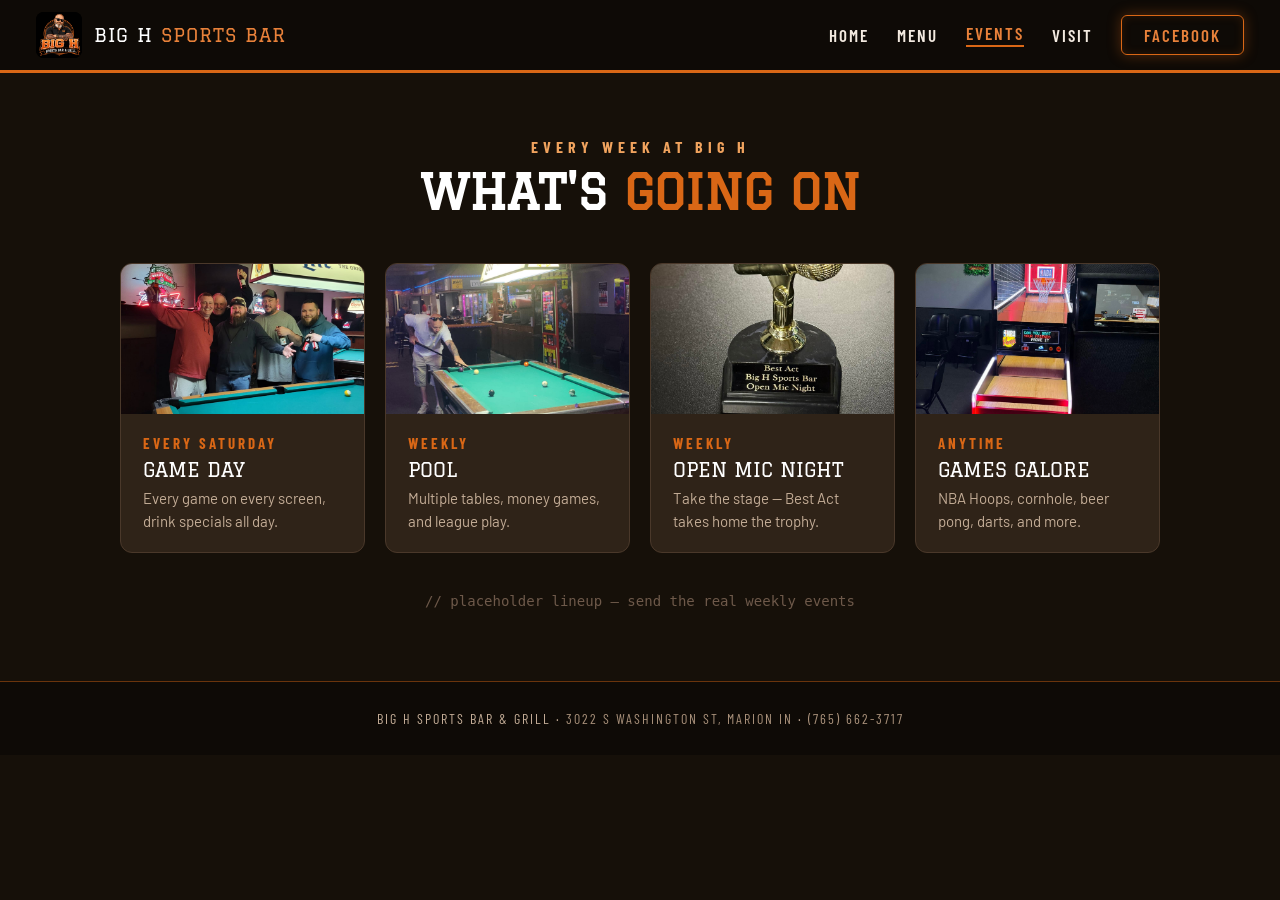
<file: events.html>
<!DOCTYPE html>
<html lang="en">
<head>
<meta charset="utf-8">
<meta name="viewport" content="width=device-width, initial-scale=1">
<title>Events · Big H Sports Bar &amp; Grill · Marion, IN</title>
<meta name="description" content="What's on every week at Big H Sports Bar &amp; Grill in Marion, Indiana — game day, pool, open mic night, NBA Hoops, cornhole and more.">
<link rel="icon" href="images/logo.jpg">
<link rel="preconnect" href="https://fonts.googleapis.com">
<link rel="preconnect" href="https://fonts.gstatic.com" crossorigin>
<link href="https://fonts.googleapis.com/css2?family=Graduate&family=Barlow:wght@400;500;600;700&family=Barlow+Condensed:wght@500;600;700&display=swap" rel="stylesheet">
<link rel="stylesheet" href="styles.css">
<style>
  body{background:#161009}
  .nav{background:#0e0a06;border-bottom:3px solid var(--orange-hot);backdrop-filter:none}

  .events{background:#161009;padding:64px 32px 72px}
  .events .wrap{max-width:1040px;margin:0 auto}
  .events .head{text-align:center;margin-bottom:44px}
  .events h1{font-family:Graduate,serif;font-size:48px;margin:8px 0 0;color:#fff}
  .events h1 em{color:var(--orange-hot);font-style:normal}
  .cards{display:grid;grid-template-columns:repeat(auto-fit,minmax(230px,1fr));gap:20px}
  .card{
    background:#2f2318;border:1px solid #4a382a;border-radius:12px;overflow:hidden;
    display:flex;flex-direction:column;transition:border-color .15s ease,transform .15s ease;
  }
  .card:hover{border-color:var(--orange-hot);transform:translateY(-2px)}
  .card .frame{height:150px}
  .card .frame img{width:100%;height:100%;object-fit:cover;display:block}
  .card .body{padding:20px 22px;display:flex;flex-direction:column;gap:6px}
  .card .day{
    font-family:'Barlow Condensed',sans-serif;font-weight:700;font-size:15px;
    letter-spacing:3px;color:var(--orange-hot);text-transform:uppercase;
  }
  .card .name{font-family:Graduate,serif;font-size:20px;color:#fff}
  .card .desc{font-size:15px;color:var(--dim);line-height:1.5}

  .site-footer{background:#0e0a06;color:var(--dim)}

  @media (max-width:860px){
    .events{padding:44px 16px 56px}
    .events h1{font-size:34px}
  }
</style>
</head>
<body>

<nav class="nav">
  <a class="brand" href="index.html">
    <img src="images/logo.jpg" alt="Big H Sports Bar logo">
    <span>BIG H <em>SPORTS BAR</em></span>
  </a>
  <div class="nav-links">
    <a href="index.html">Home</a>
    <a href="menu.html">Menu</a>
    <a class="active" href="events.html">Events</a>
    <a href="index.html#visit">Visit</a>
    <a class="btn" href="https://www.facebook.com/YeaklesSportsBar" target="_blank" rel="noopener">Facebook</a>
  </div>
</nav>

<section class="events">
  <div class="wrap">
    <div class="head">
      <div class="eyebrow">Every week at Big H</div>
      <h1>WHAT'S <em>GOING ON</em></h1>
    </div>
    <div class="cards">

      <div class="card">
        <div class="frame"><img src="images/486046986_1112478054019782_272474303376662000_n.jpg" alt="Game day at Big H"></div>
        <div class="body">
          <div class="day">Every Saturday</div>
          <div class="name">GAME DAY</div>
          <div class="desc">Every game on every screen, drink specials all day.</div>
        </div>
      </div>

      <div class="card">
        <div class="frame"><img src="images/515145939_1191266326140954_7427008436894400890_n.jpg" alt="Pool tables"></div>
        <div class="body">
          <div class="day">Weekly</div>
          <div class="name">POOL</div>
          <div class="desc">Multiple tables, money games, and league play.</div>
        </div>
      </div>

      <div class="card">
        <div class="frame"><img src="images/490358586_1128513182416269_2871892313093338902_n.jpg" alt="Open mic night Best Act trophy"></div>
        <div class="body">
          <div class="day">Weekly</div>
          <div class="name">OPEN MIC NIGHT</div>
          <div class="desc">Take the stage — Best Act takes home the trophy.</div>
        </div>
      </div>

      <div class="card">
        <div class="frame"><img src="images/491839704_1132622315338689_8459426095239501431_n.jpg" alt="NBA Hoops arcade machine"></div>
        <div class="body">
          <div class="day">Anytime</div>
          <div class="name">GAMES GALORE</div>
          <div class="desc">NBA Hoops, cornhole, beer pong, darts, and more.</div>
        </div>
      </div>

    </div>
    <p class="note">// placeholder lineup — send the real weekly events</p>
  </div>
</section>

<footer class="site-footer">
  Big H Sports Bar &amp; Grill · <a href="https://maps.app.goo.gl/W6Pt8QaQuVn1238e7" target="_blank" rel="noopener">3022 S Washington St, Marion IN</a> · <a href="tel:7656623717">(765) 662-3717</a>
</footer>

</body>
</html>
</file>
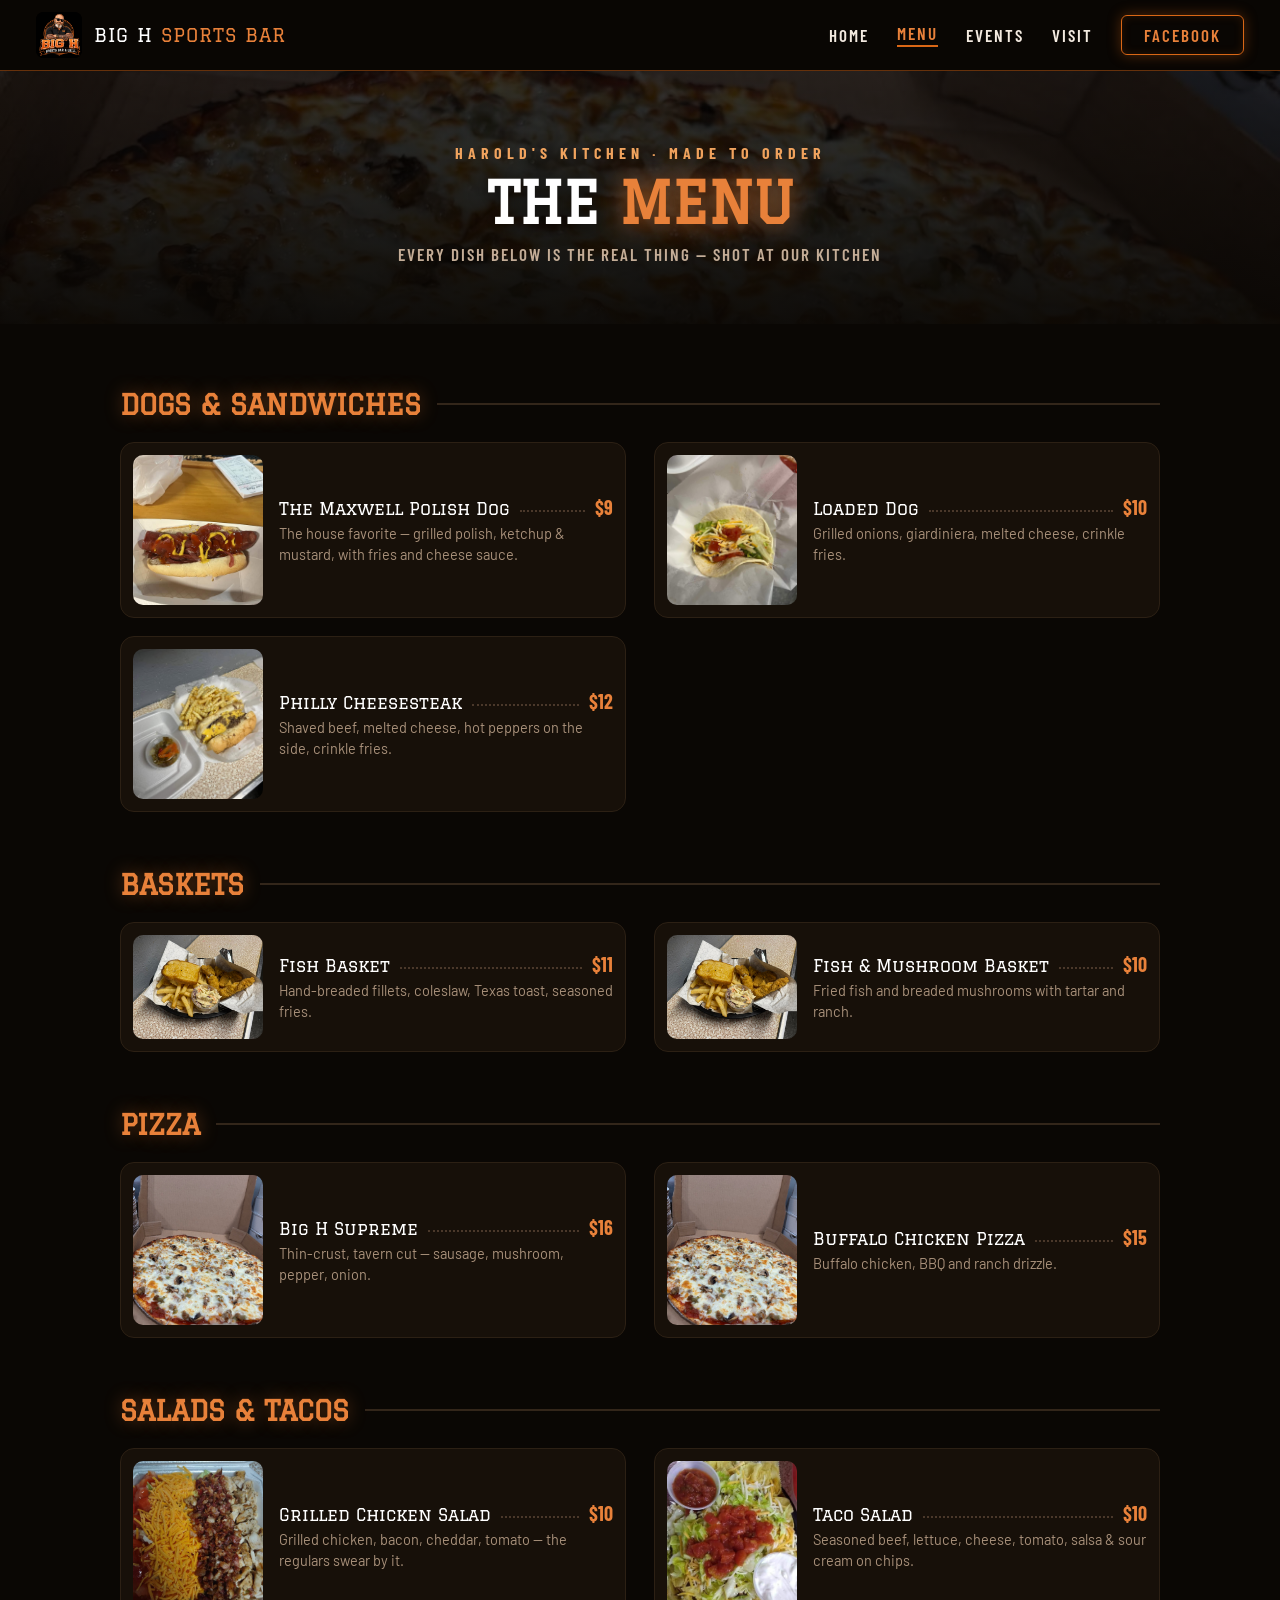
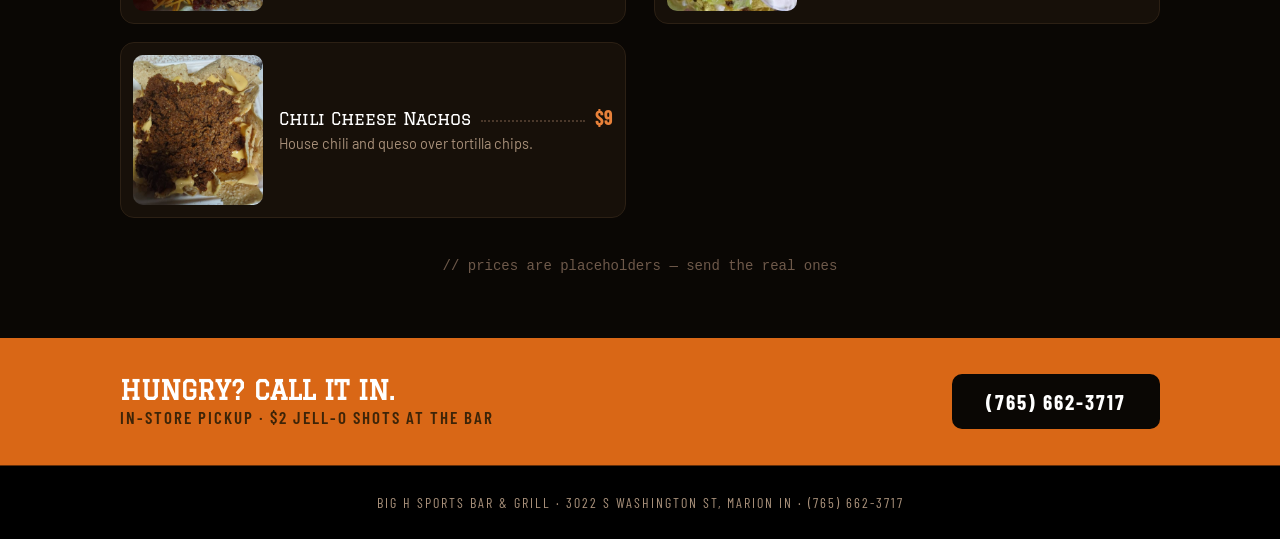
<file: menu.html>
<!DOCTYPE html>
<html lang="en">
<head>
<meta charset="utf-8">
<meta name="viewport" content="width=device-width, initial-scale=1">
<title>Menu · Big H Sports Bar &amp; Grill · Marion, IN</title>
<meta name="description" content="The menu at Big H Sports Bar &amp; Grill, 3022 S Washington St, Marion IN. Dogs, sandwiches, baskets, tavern-cut pizza, salads and tacos.">
<link rel="icon" href="images/logo.jpg">
<link rel="preconnect" href="https://fonts.googleapis.com">
<link rel="preconnect" href="https://fonts.gstatic.com" crossorigin>
<link href="https://fonts.googleapis.com/css2?family=Graduate&family=Barlow:wght@400;500;600;700&family=Barlow+Condensed:wght@500;600;700&display=swap" rel="stylesheet">
<link rel="stylesheet" href="styles.css">
<style>
  /* ---------- hero ---------- */
  .hero{position:relative;overflow:hidden;background:var(--bg)}
  .hero > img{position:absolute;inset:0;width:100%;height:100%;object-fit:cover;filter:brightness(.3) saturate(1.1)}
  .hero .scrim{position:absolute;inset:0;background:linear-gradient(180deg,rgba(10,7,4,.3),rgba(10,7,4,.9));pointer-events:none}
  .hero .inner{
    position:relative;max-width:1040px;margin:0 auto;padding:72px 32px 60px;
    text-align:center;display:flex;flex-direction:column;align-items:center;gap:10px;
  }
  .hero h1{font-family:Graduate,serif;font-size:56px;margin:0;color:#fff;text-shadow:0 2px 18px rgba(0,0,0,.6);line-height:1.1}
  .hero h1 em{color:var(--orange);font-style:normal;text-shadow:0 0 26px rgba(232,129,58,.7)}
  .hero .sub{
    font-family:'Barlow Condensed',sans-serif;font-weight:600;font-size:17px;
    letter-spacing:2px;color:var(--dim);text-transform:uppercase;
  }

  /* ---------- menu ---------- */
  .menu{background:var(--bg);padding:64px 32px 24px}
  .menu-inner{max-width:1040px;margin:0 auto;display:flex;flex-direction:column;gap:56px}
  .course{display:flex;flex-direction:column;gap:22px}
  .course h2{font-family:Graduate,serif;font-size:28px;color:var(--orange);margin:0;text-shadow:0 0 18px rgba(232,129,58,.4)}
  .items{display:grid;grid-template-columns:repeat(2,minmax(0,1fr));gap:18px 28px}
  .item{
    display:flex;gap:16px;align-items:stretch;background:var(--card);
    border:1px solid var(--line);border-radius:14px;padding:12px;min-height:120px;
    transition:border-color .15s ease,transform .15s ease;
  }
  .item:hover{border-color:var(--orange-hot);transform:translateY(-2px)}
  .item .shot{width:130px;flex:none}
  .item .shot img{width:130px;height:100%;min-height:104px;max-height:150px;object-fit:cover;border-radius:10px;display:block;background:#000}
  .item .body{flex:1;display:flex;flex-direction:column;gap:4px;justify-content:center;min-width:0}
  .item .row{display:flex;align-items:baseline;gap:10px}
  .item .name{font-family:Graduate,serif;font-size:17px;color:#fff}
  .item .dots{flex:1;border-bottom:2px dotted #4a382a;transform:translateY(-3px)}
  .item .price{font-family:'Barlow Condensed',sans-serif;font-weight:700;font-size:20px;color:var(--orange)}
  .item .desc{font-size:14.5px;color:var(--muted);line-height:1.45}

  /* ---------- order bar ---------- */
  .order{background:var(--orange-hot);padding:36px 32px;margin-top:40px}
  .order-inner{max-width:1040px;margin:0 auto;display:flex;align-items:center;justify-content:space-between;gap:24px;flex-wrap:wrap}
  .order h3{font-family:Graduate,serif;font-size:26px;color:#fff;margin:0}
  .order p{
    margin:2px 0 0;font-family:'Barlow Condensed',sans-serif;font-weight:600;font-size:17px;
    letter-spacing:2px;color:#3d2408;text-transform:uppercase;
  }
  .order a{
    background:var(--bg);color:#fff;padding:15px 34px;border-radius:10px;
    font-family:'Barlow Condensed',sans-serif;font-weight:700;font-size:21px;letter-spacing:2px;
    transition:background .15s ease;
  }
  .order a:hover{background:#000}

  /* ---------- responsive ---------- */
  @media (max-width:860px){
    .items{grid-template-columns:1fr}
    .hero h1{font-size:40px}
    .hero .inner{padding:52px 20px 44px}
    .menu{padding:44px 16px 16px}
    .order{padding:28px 18px}
    .order-inner{justify-content:center;text-align:center}
  }
  @media (max-width:420px){
    .item{flex-direction:column}
    .item .shot,.item .shot img{width:100%}
    .item .shot img{height:170px;max-height:none}
  }
</style>
</head>
<body>

<nav class="nav">
  <a class="brand" href="index.html">
    <img src="images/logo.jpg" alt="Big H Sports Bar logo">
    <span>BIG H <em>SPORTS BAR</em></span>
  </a>
  <div class="nav-links">
    <a href="index.html">Home</a>
    <a class="active" href="menu.html">Menu</a>
    <a href="events.html">Events</a>
    <a href="index.html#visit">Visit</a>
    <a class="btn" href="https://www.facebook.com/YeaklesSportsBar" target="_blank" rel="noopener">Facebook</a>
  </div>
</nav>

<header class="hero">
  <img src="images/618081150_1356883852912533_8911933077165680452_n.jpg" alt="">
  <div class="scrim"></div>
  <div class="inner">
    <div class="eyebrow">Harold's Kitchen · Made to order</div>
    <h1>THE <em>MENU</em></h1>
    <div class="sub">Every dish below is the real thing — shot at our kitchen</div>
  </div>
</header>

<section class="menu">
  <div class="menu-inner">

    <div class="course">
      <div class="section-head"><h2>DOGS &amp; SANDWICHES</h2><span class="rule"></span></div>
      <div class="items">
        <div class="item">
          <div class="shot"><img src="images/486017260_1113565257244395_3023467080145777486_n.jpg" alt="The Maxwell Polish Dog"></div>
          <div class="body">
            <div class="row"><span class="name">The Maxwell Polish Dog</span><span class="dots"></span><span class="price">$9</span></div>
            <span class="desc">The house favorite — grilled polish, ketchup &amp; mustard, with fries and cheese sauce.</span>
          </div>
        </div>
        <div class="item">
          <div class="shot"><img src="images/486443839_1113563773911210_551897223211309921_n.jpg" alt="Loaded Dog"></div>
          <div class="body">
            <div class="row"><span class="name">Loaded Dog</span><span class="dots"></span><span class="price">$10</span></div>
            <span class="desc">Grilled onions, giardiniera, melted cheese, crinkle fries.</span>
          </div>
        </div>
        <div class="item">
          <div class="shot"><img src="images/486385863_1113547133912874_9218972512642356406_n.jpg" alt="Philly Cheesesteak"></div>
          <div class="body">
            <div class="row"><span class="name">Philly Cheesesteak</span><span class="dots"></span><span class="price">$12</span></div>
            <span class="desc">Shaved beef, melted cheese, hot peppers on the side, crinkle fries.</span>
          </div>
        </div>
      </div>
    </div>

    <div class="course">
      <div class="section-head"><h2>BASKETS</h2><span class="rule"></span></div>
      <div class="items">
        <div class="item">
          <div class="shot"><img src="images/513906503_1186588083275445_2178540251795420708_n.jpg" alt="Fish Basket"></div>
          <div class="body">
            <div class="row"><span class="name">Fish Basket</span><span class="dots"></span><span class="price">$11</span></div>
            <span class="desc">Hand-breaded fillets, coleslaw, Texas toast, seasoned fries.</span>
          </div>
        </div>
        <div class="item">
          <div class="shot"><img src="images/placeholder-fish-mushroom.jpg" alt="Fish &amp; Mushroom Basket"></div>
          <div class="body">
            <div class="row"><span class="name">Fish &amp; Mushroom Basket</span><span class="dots"></span><span class="price">$10</span></div>
            <span class="desc">Fried fish and breaded mushrooms with tartar and ranch.</span>
          </div>
        </div>
      </div>
    </div>

    <div class="course">
      <div class="section-head"><h2>PIZZA</h2><span class="rule"></span></div>
      <div class="items">
        <div class="item">
          <div class="shot"><img src="images/618081150_1356883852912533_8911933077165680452_n.jpg" alt="Big H Supreme pizza"></div>
          <div class="body">
            <div class="row"><span class="name">Big H Supreme</span><span class="dots"></span><span class="price">$16</span></div>
            <span class="desc">Thin-crust, tavern cut — sausage, mushroom, pepper, onion.</span>
          </div>
        </div>
        <div class="item">
          <div class="shot"><img src="images/placeholder-buffalo-pizza.jpg" alt="Buffalo Chicken Pizza"></div>
          <div class="body">
            <div class="row"><span class="name">Buffalo Chicken Pizza</span><span class="dots"></span><span class="price">$15</span></div>
            <span class="desc">Buffalo chicken, BBQ and ranch drizzle.</span>
          </div>
        </div>
      </div>
    </div>

    <div class="course">
      <div class="section-head"><h2>SALADS &amp; TACOS</h2><span class="rule"></span></div>
      <div class="items">
        <div class="item">
          <div class="shot"><img src="images/485788637_1113755863892001_4424692359384456417_n.jpg" alt="Grilled Chicken Salad"></div>
          <div class="body">
            <div class="row"><span class="name">Grilled Chicken Salad</span><span class="dots"></span><span class="price">$10</span></div>
            <span class="desc">Grilled chicken, bacon, cheddar, tomato — the regulars swear by it.</span>
          </div>
        </div>
        <div class="item">
          <div class="shot"><img src="images/486026483_1113563993911188_3994245995759634724_n.jpg" alt="Taco Salad"></div>
          <div class="body">
            <div class="row"><span class="name">Taco Salad</span><span class="dots"></span><span class="price">$10</span></div>
            <span class="desc">Seasoned beef, lettuce, cheese, tomato, salsa &amp; sour cream on chips.</span>
          </div>
        </div>
        <div class="item">
          <div class="shot"><img src="images/486110694_1113756147225306_2144241593999671896_n.jpg" alt="Chili Cheese Nachos"></div>
          <div class="body">
            <div class="row"><span class="name">Chili Cheese Nachos</span><span class="dots"></span><span class="price">$9</span></div>
            <span class="desc">House chili and queso over tortilla chips.</span>
          </div>
        </div>
      </div>
    </div>

  </div>
  <p class="note">// prices are placeholders — send the real ones</p>
</section>

<section class="order">
  <div class="order-inner">
    <div>
      <h3>HUNGRY? CALL IT IN.</h3>
      <p>In-store pickup · $2 Jell-O shots at the bar</p>
    </div>
    <a href="tel:7656623717">(765) 662-3717</a>
  </div>
</section>

<footer class="site-footer">
  Big H Sports Bar &amp; Grill · <a href="https://maps.app.goo.gl/W6Pt8QaQuVn1238e7" target="_blank" rel="noopener">3022 S Washington St, Marion IN</a> · <a href="tel:7656623717">(765) 662-3717</a>
</footer>

</body>
</html>
</file>
<file: styles.css>
/* Big H Sports Bar & Grill — shared shell: tokens, nav, footer, buttons */

:root{
  --bg:#0a0704;
  --ink:#f3eae0;
  --muted:#a8907a;
  --dim:#c4ad97;
  --sand:#d9c6b2;
  --orange:#e8813a;
  --orange-hot:#d96716;
  --orange-deep:#b34f0a;
  --orange-lite:#f0a35e;
  --card:#171009;
  --line:#2c2014;
  --rule:#33261a;
}

*{box-sizing:border-box}
html{scroll-behavior:smooth}
body{margin:0;background:var(--bg);font-family:Barlow,system-ui,sans-serif;color:var(--ink)}
a{color:var(--orange);text-decoration:none}
img{max-width:100%}
h1,h2,h3{text-wrap:balance}

.condensed{font-family:'Barlow Condensed',sans-serif}

/* ---------- nav ---------- */
.nav{
  position:sticky;top:0;z-index:50;display:flex;align-items:center;gap:28px;
  padding:12px 36px;background:rgba(10,7,4,.82);backdrop-filter:blur(10px);
  border-bottom:1px solid rgba(217,103,22,.45);
}
.brand{display:flex;align-items:center;gap:12px}
.brand img{width:46px;height:46px;border-radius:8px;object-fit:contain;background:#000}
.brand span{font-family:Graduate,serif;font-size:19px;color:#fff;letter-spacing:1px}
.brand em{color:var(--orange);font-style:normal}
.nav-links{
  display:flex;align-items:center;gap:28px;margin-left:auto;
  font-family:'Barlow Condensed',sans-serif;font-weight:600;font-size:17px;
  letter-spacing:2px;text-transform:uppercase;
}
.nav-links a{color:var(--ink);transition:color .15s ease}
.nav-links a:hover{color:var(--orange)}
.nav-links a.active{color:var(--orange);border-bottom:2px solid var(--orange-hot);padding-bottom:2px}
.nav-links a.active:hover{color:var(--orange-lite)}
.nav-links a.btn{
  border:1px solid var(--orange-hot);color:var(--orange);padding:9px 22px;border-radius:6px;
  box-shadow:0 0 14px rgba(217,103,22,.35), inset 0 0 10px rgba(217,103,22,.15);
  transition:background .15s ease,color .15s ease;
}
.nav-links a.btn:hover{background:var(--orange-hot);color:#fff}

/* ---------- shared bits ---------- */
.eyebrow{
  font-family:'Barlow Condensed',sans-serif;font-weight:700;font-size:16px;
  letter-spacing:5px;color:var(--orange-lite);text-transform:uppercase;
}
.cta-solid{
  background:var(--orange-hot);color:#fff;padding:16px 36px;border-radius:8px;
  font-family:'Barlow Condensed',sans-serif;font-weight:700;font-size:20px;
  letter-spacing:2.5px;text-transform:uppercase;box-shadow:0 0 28px rgba(217,103,22,.5);
  transition:background .15s ease;
}
.cta-solid:hover{background:var(--orange-deep);color:#fff}
.cta-ghost{
  border:2px solid rgba(232,129,58,.8);color:var(--orange-lite);padding:14px 34px;border-radius:8px;
  font-family:'Barlow Condensed',sans-serif;font-weight:700;font-size:20px;
  letter-spacing:2.5px;text-transform:uppercase;transition:background .15s ease,color .15s ease;
}
.cta-ghost:hover{background:var(--orange-hot);color:#fff}
.section-head{display:flex;align-items:center;gap:16px}
.section-head .rule{flex:1;border-bottom:2px solid var(--rule)}
.note{text-align:center;margin:40px 0 0;font-size:14px;color:#6e594a;font-family:ui-monospace,monospace}

/* ---------- footer ---------- */
.site-footer{
  background:#000;border-top:1px solid rgba(217,103,22,.45);color:var(--muted);
  padding:28px 32px;text-align:center;font-size:14px;
  font-family:'Barlow Condensed',sans-serif;letter-spacing:2px;text-transform:uppercase;
}
.site-footer a{color:var(--muted)}
.site-footer a:hover{color:var(--orange)}

@media (max-width:860px){
  .nav{padding:10px 16px;gap:14px;flex-wrap:wrap}
  .nav-links{gap:16px;font-size:15px;letter-spacing:1px;width:100%;margin-left:0;justify-content:center}
  .nav-links a.btn{padding:7px 14px}
  .cta-solid,.cta-ghost{font-size:17px;padding:13px 24px}
}
</file>
